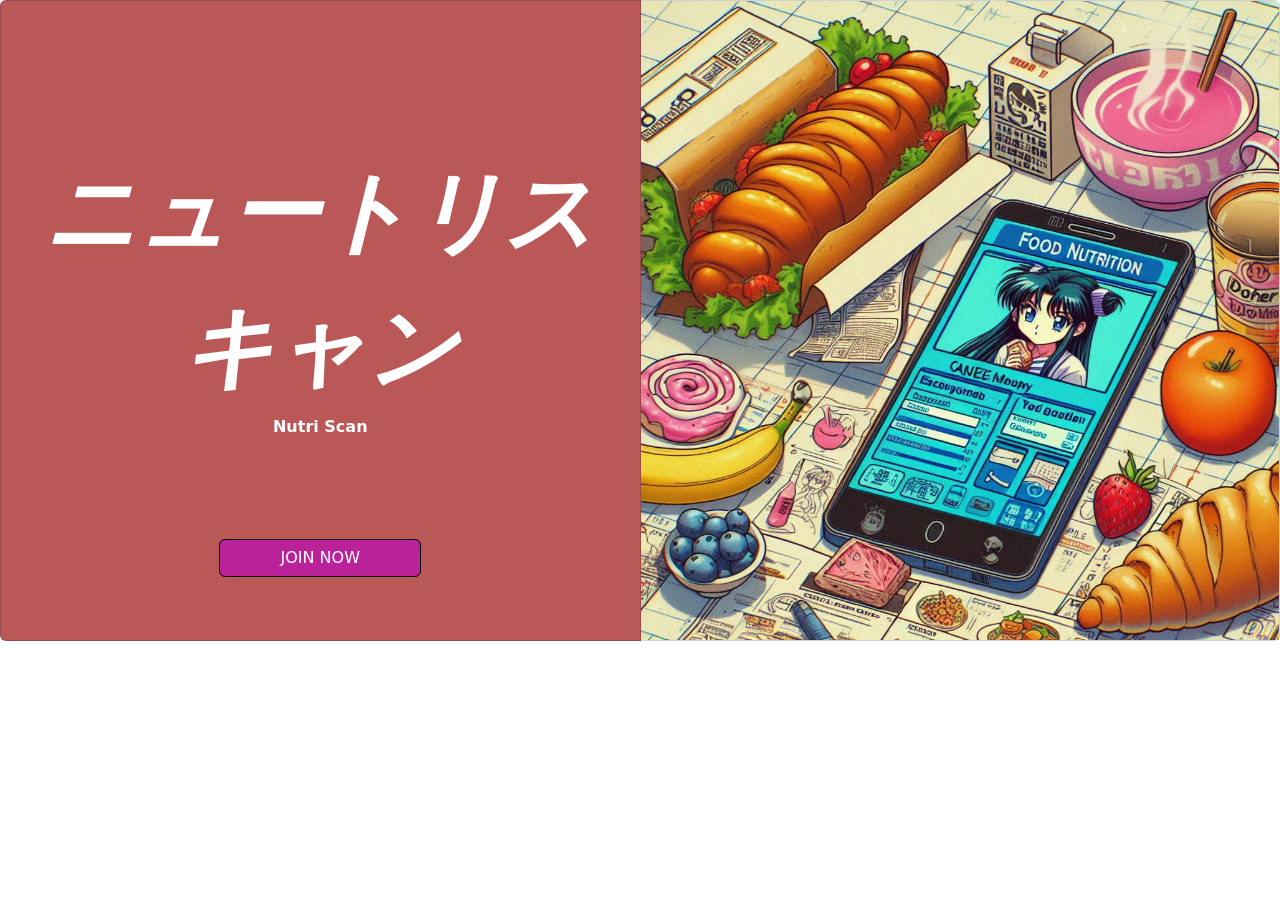
<file: myappFrontend/index.html>
<!DOCTYPE html>
<html lang="en">
  <head>
    <title>Title</title>
    <!-- Required meta tags -->
    <meta charset="utf-8" />
    <meta
      name="viewport"
      content="width=device-width, initial-scale=1, shrink-to-fit=no"
    />

    <!-- Bootstrap CSS v5.2.1 -->
    <link
      href="https://cdn.jsdelivr.net/npm/bootstrap@5.3.2/dist/css/bootstrap.min.css"
      rel="stylesheet"
      integrity="sha384-T3c6CoIi6uLrA9TneNEoa7RxnatzjcDSCmG1MXxSR1GAsXEV/Dwwykc2MPK8M2HN"
      crossorigin="anonymous"
    />
  </head>

  <body>
    <div class="card-group">
      <div class="card" style="padding-top: 10%;color: #ffffff;background-color: #BA5858;text-align: center;">
        <div class="card-body">
          <b class="card-title"
            ><i style="font-size: 90px;">ニュートリスキャン</i><br/><span>Nutri Scan</span></b><br>
          <a name="" id="" class="btn col-4" href="home.html" role="button" style="background-color: #BA2299;color: #ffffff; margin-top: 100px;border-color: black;">JOIN NOW</a>
        </div>
      </div>
      <div class="card">
        <img src="./asset/immage/OIG1.X0O.jpeg" class="card-img-top" alt="front-image" />
      </div>
    </div>

    <!-- Bootstrap JavaScript Libraries -->
    <script
      src="https://cdn.jsdelivr.net/npm/@popperjs/core@2.11.8/dist/umd/popper.min.js"
      integrity="sha384-I7E8VVD/ismYTF4hNIPjVp/Zjvgyol6VFvRkX/vR+Vc4jQkC+hVqc2pM8ODewa9r"
      crossorigin="anonymous"
    ></script>

    <script
      src="https://cdn.jsdelivr.net/npm/bootstrap@5.3.2/dist/js/bootstrap.min.js"
      integrity="sha384-BBtl+eGJRgqQAUMxJ7pMwbEyER4l1g+O15P+16Ep7Q9Q+zqX6gSbd85u4mG4QzX+"
      crossorigin="anonymous"
    ></script>
  </body>
</html>
</file>
